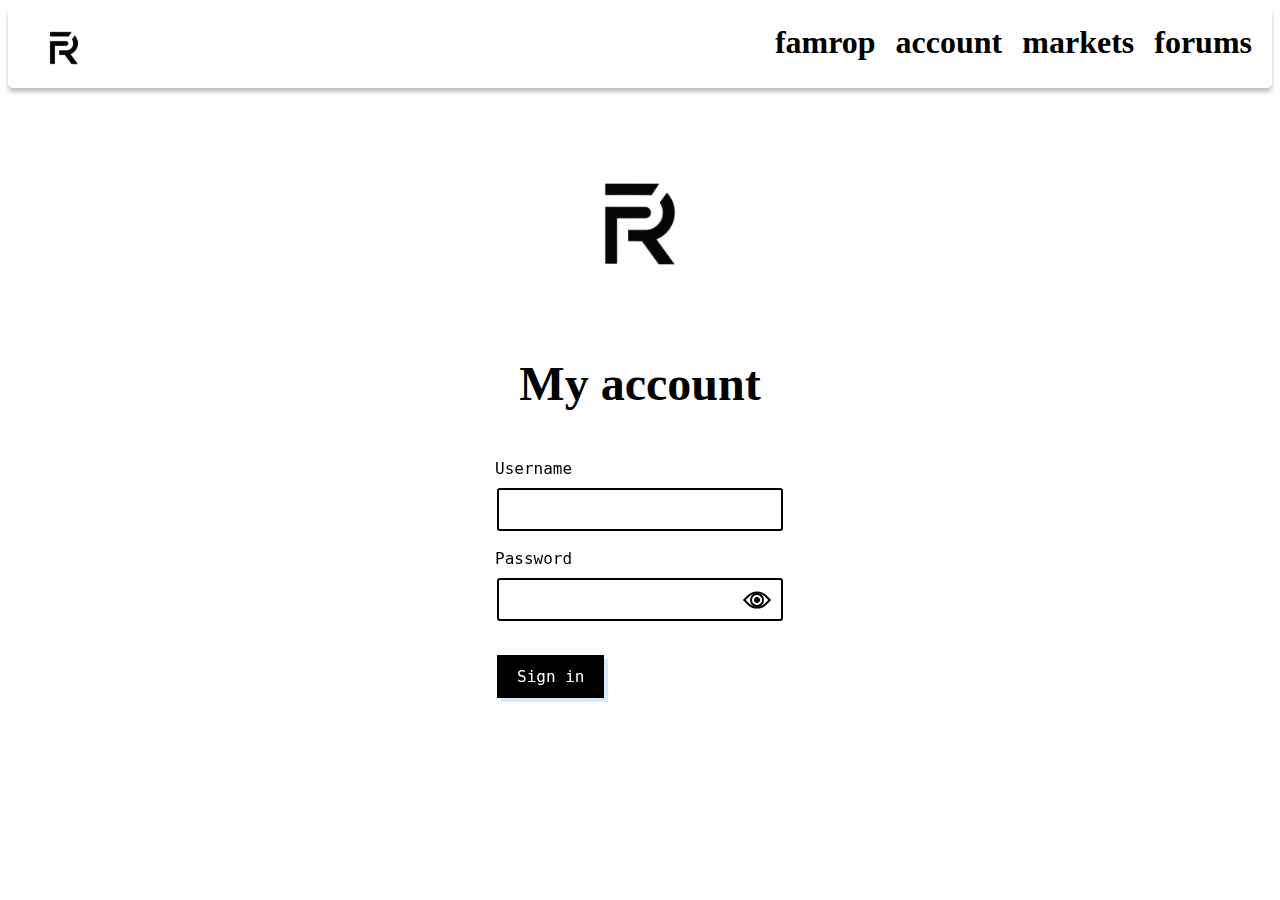
<file: myaccount.html>
<!DOCTYPE html>
<html lang="en">
<head>
    <meta charset="UTF-8">
    <meta http-equiv="Content-Type" content="text/html;charset=utf-8">
    <meta http-equiv="X-UA-Compatible" content="IE=edge">
    <meta name="viewport" content="width=device-width, initial-scale=1.0">
    <link rel="stylesheet" type="text/css" href="style.css">
  <link rel="stylesheet" type="text/css" href="http://www.mysite.ru/main.css">
    <title>my account</title>
    <link rel="shortcut icon" href="./logofamrop.png">

    <script>
        function Complete()
        {
            var Elem="Фамилия: " + document.Sel1.Family.value +
                "\nИмя: " + document.Sel1.Name.value +
                "\nВозраст: " + document.Sel1.Age.value +
                "\nТелефон: " + document.Sel1.Phone.value;
            alert(Elem);
        }
        function CheckAge(age)
        {
            if(age<18)
                return "18";
            else
                return  age;
        }
    </script>




</head>
<body>
    <header>
        <nav>
        <img src="./logofamrop.png" class="bh">
        <ul>
        <li><a style="color:black;" href="index.html" class="lock2">famrop</a></li>
        <li><a style="color:black;" href="./myaccount.html" class="lock2">account</a></li>
        <li><a style="color:black;"href="./markets.html" class="lock2">markets</a></li>
        <li><a style="color:black;" href="discussions.html" class="lock2">forums</a></li>
        </ul>
        </nav>
    </header>


<br><br>


<img src="./logofamrop.png" class="kop">
<H1>My account</H1>
<div class="jj">
<form onsubmit="return false">
    <div class="form-item"><label>Username</label>
        <div class="input-wrapper"><input type="text" id="username" autocomplete="off" autocorrect="off" autocapitalize="off" spellcheck="false" data-lpignore="true" /></div>
    </div>
    <div class="form-item"><label>Password</label>
        <div class="input-wrapper"><input type="password" id="password" autocomplete="off" autocorrect="off" autocapitalize="off" spellcheck="false" data-lpignore="true" /><button type="button" id="eyeball">
                <div class="eye"></div>
            </button>
            <div id="beam"></div>
        </div>
    </div><button id="submit">Sign in</button>
</form>
</div>

<script src="./sayt.js"></script>




</body>
</html>
</file>
<file: style.css>
:root {
    --var-bgcolor: #fff;
    --var-fontcolor: rgb(0, 0, 0);
    --bgColor: white;
    --thbg:rgb(0, 0, 0);
  }
  
  [dark] {
    --var-bgcolor: #333;
    --var-fontcolor: rgb(255, 255, 255);
    --bgColor: #333;
    --thbg:white;
  }


body{
    background-color: var(--var-bgcolor);
    background-size: 148%;
}

.fh{
    color: rgb(235, 236, 236);
    background-color:  rgb(0, 0, 0);
    font-family: 'verdana';
    font: weight 10;
    padding: 15px 15px;
    font-size: 30px;
}
button#jk{
    color: rgb(255, 255, 255);
    background-color:inherit;
    font-family: 'verdana';
    font: weight 5;
    padding: 5px 5px;
    font-size: 30px;
    border:0;
    cursor: pointer;
    display: inline-block;
    border-bottom: 2px solid black;
    margin: 0 auto;
    display: block;
}
h1{
    color:var(--var-fontcolor);
    font-size: 3em;
    font-family: 'verdana';
    text-align: center;
}
form#forma{
    margin: 0 auto;
}
.kl{
    display: flex;
    flex-direction:row;
    justify-content:center;
    margin-block: 1em;
}



img.kop{
    display: block;
    margin-left: auto;
    margin-right: auto;
    width:200px;
    height:200px;
}


/* Rectangle 1 */

.ghgf{
display: block;
width: 1764px;
height: 322px;
top: 379px;
margin: 0 auto;

background: #000000;
border-radius: 4px;
}

/* Welcome to famrop discussions */

.ghgg{
text-align: center;
top: 379px;

font-family: 'Noto Nastaliq Urdu';
font-style: normal;
font-weight: 400;

color: #000000;

mix-blend-mode: hard-light;
filter: blur(2px);
}

nav{
background-color: var(--bgcolor);
height: 80px;
display: flex;
justify-content: space-between;
margin-top: 0;
padding-left: 16px;
box-shadow: 0px 4px 4px rgba(0, 0, 0, 0.25);
border-radius: 5px;
}

nav ul {
    display: flex;
    list-style: none;
}

    ul {
        display: block;
        list-style-type:disc;
        margin-block-start: 1em;
        margin-block-end: 1em;
        margin-inline-start: 0px;
        margin-inline-end: 0px;
        padding-inline-start:3px;
    }


    nav ul li {
        margin-right: 20px;
        font-size: 2em;
        font-weight:bold ;
        font-style: verdana;
    }
    .lock2{
        text-decoration-line:none;
        font-style: verdana;
    }

    header {
        display: block;
    }
    nav{
        margin: 0 auto;
    }
    nav ul{
        display: flex;
        list-style: none;
    }
    img.lock2{
        width:100px;
        height:100px;
    }

    .hhhh{
        display: inline-block;
        min-width: 33%;
    }
    li{
        font-family: 'verdana';
    }


.bin{
    background-color: black;
}




/*начало темы*/

.cccc{
background-color: var(--thbg);
margin: 9px;
height: 5px;
border-radius: 5px;
}

/*конец темы*/








    :root {
        --bgColor: white;
        --inputColor: black;
        --outlineColor: dodgerblue;
        --beamColor: yellow;
        --spacer: 1rem;
   }
    * {
        box-sizing: border-box;
   }
    body{
        height: 100%;
   }
    .jj {
        display: grid;
        place-items: center;
        background: var(--bgColor);
        }
    body.show-password {
        --bgColor: black;
        --inputColor: white;
        --outlineColor: var(--beamColor);
   }
    form {
        transform: translate3d(0, 0, 0);
        padding: var(--spacer);
   }
    form > * + * {
        margin-top: var(--spacer);
   }
    .form-item > * + * {
        margin-top: 0.5rem;
   }
    label, input, button {
        font-size: 1.0rem;
        font-family: monospace;
        color: var(--inputColor);
   }
    label:focus, input:focus, button:focus {
        outline: 3px solid var(--outlineColor);
        outline-offset: 2px;
   }
    label::-moz-focus-inner, input::-moz-focus-inner, button::-moz-focus-inner {
        border: none;
   }
    label[id="password"], input[id="password"], button[id="password"] {
        color: black;
   }
    button {
        border: none;
   }
    [id="submit"] {
        cursor: pointer;
        margin: calc(var(--spacer) * 2) 0 0 2px;
        padding: 0.75rem 1.25rem;
        color: var(--bgColor);
        background-color: var(--inputColor);
        box-shadow: 4px 4px 0 rgba(30, 144, 255, 0.2);
   }
    [id="submit"]:active {
        transform: translateY(1px);
   }
    .input-wrapper {
        position: relative;
   }
    input {
        padding: 0.75rem 4rem 0.75rem 0.75rem;
        width: 100%;
        border: 2px solid transparent;
        border-radius: 5px;
        background-color: transparent;
        box-shadow: inset 0 0 0 2px black, inset 6px 6px 0 rgba(255, 255, 255, 0.2), 3px 3px 0 rgba(255, 255, 255, 0.2);
        -webkit-appearance: none;
   }
    input:focus {
        outline-offset: 1px;
   }
    .show-password input {
        box-shadow: inset 0 0 0 2px black;
        border: 2px dashed white;
   }
    .show-password input:focus {
        outline: none;
        border-color: var(--beamColor);
   }
    [id="eyeball"] {
        --size: 1.25rem;
        display: flex;
        align-items: center;
        justify-content: center;
        cursor: pointer;
        outline: none;
        position: absolute;
        top: 50%;
        right: 0.75rem;
        border: none;
        background-color: transparent;
        transform: translateY(-50%);
   }
    [id="eyeball"]:active {
        transform: translateY(calc(-50% + 1px));
   }
    .eye {
        width: var(--size);
        height: var(--size);
        border: 2px solid var(--inputColor);
        border-radius: calc(var(--size) / 1.5) 0;
        transform: rotate(45deg);
   }
    .eye:before, .eye:after {
        content: '';
        position: absolute;
        top: 0;
        right: 0;
        bottom: 0;
        left: 0;
        margin: auto;
        border-radius: 100%;
   }
    .eye:before {
        width: 35%;
        height: 35%;
        background-color: var(--inputColor);
   }
    .eye:after {
        width: 65%;
        height: 65%;
        border: 2px solid var(--inputColor);
        border-radius: 100%;
   }
    [id="beam"] {
        position: absolute;
        top: 50%;
        right: 1.75rem;
        clip-path: polygon(100% 50%, 100% 50%, 0 0, 0 100%);
        width: 100vw;
        height: 25vw;
        z-index: 1;
        mix-blend-mode: multiply;
        transition: transform 200ms ease-out;
        transform-origin: 100% 50%;
        transform: translateY(-50%) rotate(var(--beamDegrees, 0));
        pointer-events: none;
   }
    .show-password [id="beam"] {
        background: var(--beamColor);
   }




   /* The sidebar menu */
.sidenav {
    height: 100%; /* Full-height: remove this if you want "auto" height */
    width: 160px; /* Set the width of the sidebar */
    position: fixed; /* Fixed Sidebar (stay in place on scroll) */
    z-index: 1; /* Stay on top */
    top: 90px; /* Stay at the top */
    left: 0;
    background-color: rgb(255, 255, 255); /* Black */
    overflow-x: hidden; /* Disable horizontal scroll */
    padding-top: 20px;
    box-shadow: 0px 4px 4px rgba(0, 0, 0, 0.25);
    border-color: #000000;
    border-radius: 5px;
    margin-block-start: 1em;
    padding-inline-start:3px;
    margin-block-end: 1em;
}

/* The navigation menu links */
.sidenav a {
    padding: 6px 8px 6px 16px;
    text-decoration: none;
    font-size: 25px;
    color: #000000;
    display: block;
    font-family: verdana;
    font-weight: bold;
}

/* When you mouse over the navigation links, change their color */
.sidenav a:hover {
    color: #554e4e;
}

/* Style page content */
.main {
    margin-left: 160px; /* Same as the width of the sidebar */
    padding: 0px 10px;
}

/* On smaller screens, where height is less than 450px, change the style of the sidebar (less padding and a smaller font size) */



.step1{
    margin: 0 auto;
    width: 230px;
    height: 50px;
    background-color: rgb(255, 255, 255);
    box-shadow: 0px 4px 4px rgba(0, 0, 0, 0.25);
    border-radius: 5px;
}







   @media (max-width: 750px) {
    nav ul li {
        font-size: 1em;
        margin-right: 5px;
        font-weight:bold ;
        font-style: verdana;

    }
    img.bh{
        width:50px;
        height:50px;
    }
    nav{
        background-color: #ffffff;
        height: 50px;
        display: flex;
        justify-content: space-between;
        margin-top: 0;
        padding-left: 16px;
        box-shadow: 0px 4px 4px rgba(0, 0, 0, 0.25);
        border-radius: 5px;
        }
        img.kop{
            display: block;
            margin-left: auto;
            margin-right: auto;
            width:100px;
            height:100px;
            transition:transform 150ms ease-in-out;
        }
        h1{
            color:#000000;
            font-size: 2em;
            font-family: 'verdana';
            text-align: center;
        }
    
        label, input, button {
            font-size: 0.7rem;
            font-family: monospace;
            color: var(--inputColor);
       }    
}



@media screen and (max-height: 450px) {
    .sidenav {padding-top: 15px;}
    .sidenav a {font-size: 18px;}
}
</file>
